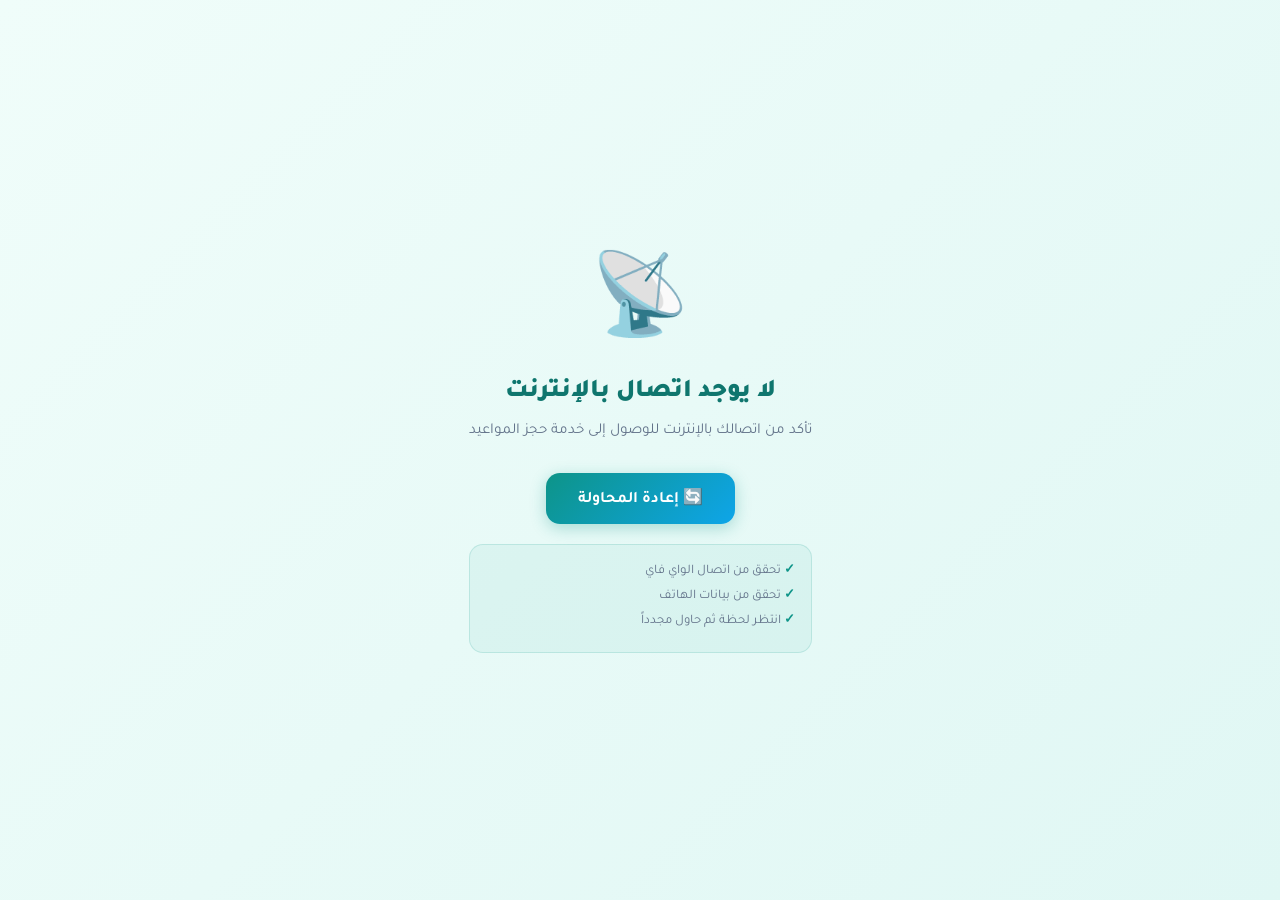
<file: offline.html>
<!DOCTYPE html>
<html lang="ar" dir="rtl">
<head>
  <meta charset="UTF-8">
  <meta name="viewport" content="width=device-width, initial-scale=1.0">
  <title>أرغون — بدون إنترنت</title>
  <link href="https://fonts.googleapis.com/css2?family=Tajawal:wght@400;700;900&display=swap" rel="stylesheet">
  <style>
    * { margin:0; padding:0; box-sizing:border-box; }
    body {
      font-family: 'Tajawal', sans-serif;
      background: linear-gradient(135deg, #f0fdfa, #e0f7f4);
      min-height: 100vh;
      display: flex; align-items: center; justify-content: center;
      text-align: center; padding: 20px; color: #0f172a;
    }
    .box { max-width: 360px; }
    .icon { font-size: 80px; margin-bottom: 20px; animation: pulse 2s infinite; }
    @keyframes pulse { 0%,100%{transform:scale(1)} 50%{transform:scale(1.05)} }
    h1 { font-size: 1.6rem; font-weight: 900; margin-bottom: 10px; color: #0f766e; }
    p { font-size: 0.95rem; color: #64748b; margin-bottom: 30px; line-height: 1.7; }
    .btn {
      background: linear-gradient(135deg, #0d9488, #0ea5e9);
      color: white; border: none; padding: 14px 32px;
      border-radius: 14px; font-family: 'Tajawal', sans-serif;
      font-size: 1rem; font-weight: 700; cursor: pointer;
      box-shadow: 0 4px 16px rgba(13,148,136,0.3);
      transition: transform 0.2s;
    }
    .btn:hover { transform: translateY(-2px); }
    .tips { margin-top: 30px; padding: 16px; background: rgba(13,148,136,0.06); border-radius: 14px; border: 1px solid rgba(13,148,136,0.15); }
    .tips li { font-size: 0.82rem; color: #64748b; text-align: right; margin-bottom: 6px; list-style: none; }
    .tips li::before { content: '✓ '; color: #0d9488; font-weight: 700; }
  </style>
</head>
<body>
  <div class="box">
    <div class="icon">📡</div>
    <h1>لا يوجد اتصال بالإنترنت</h1>
    <p>تأكد من اتصالك بالإنترنت للوصول إلى خدمة حجز المواعيد</p>
    <button class="btn" onclick="window.location.reload()">🔄 إعادة المحاولة</button>
    <div class="tips" style="margin-top:20px">
      <li>تحقق من اتصال الواي فاي</li>
      <li>تحقق من بيانات الهاتف</li>
      <li>انتظر لحظة ثم حاول مجدداً</li>
    </div>
  </div>
</body>
</html>
</file>
